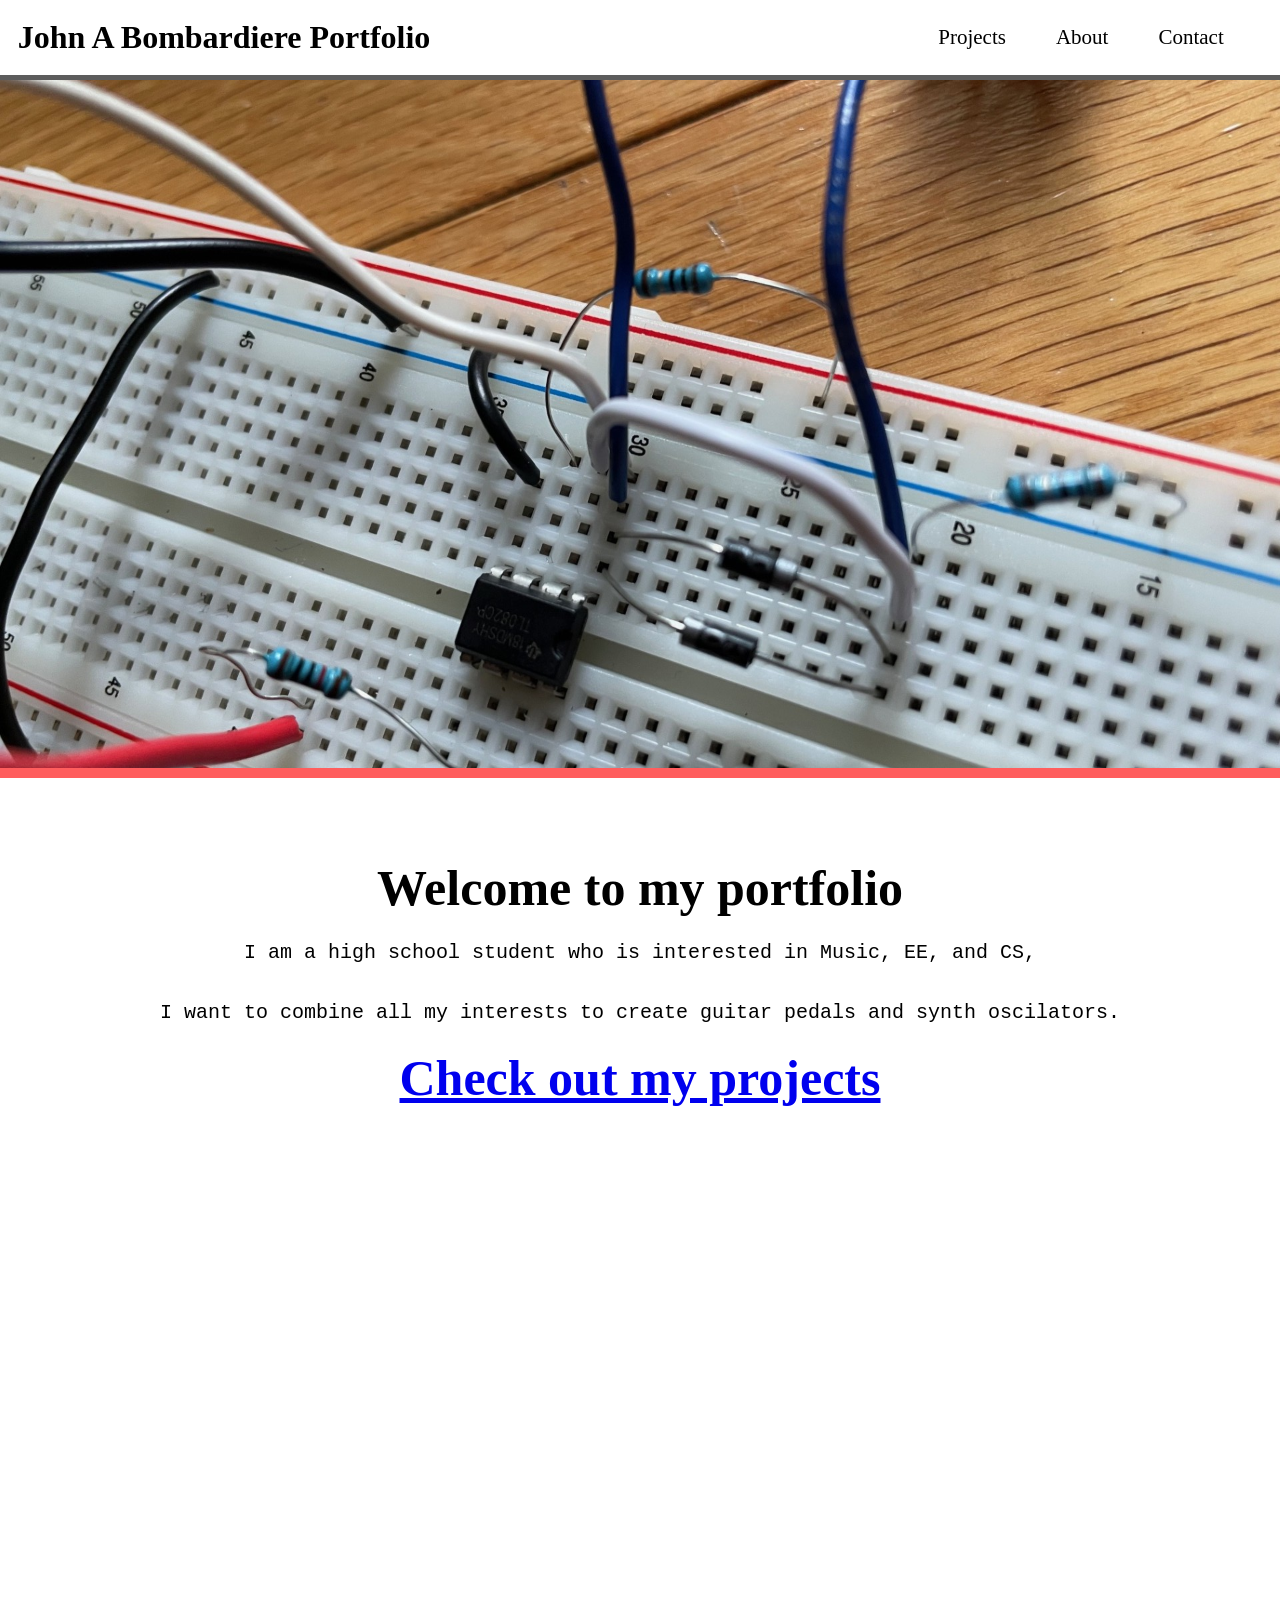
<file: index.html>
<!DOCTYPE html>
<head>
    <title> Engineering Portfolio - John A Bombardiere</title>
    <link rel = "stylesheet" href="./styleSheet/style.css" type = "text/css">
    <link rel = "stylesheet" href="./styleSheet/top.css" type = "text/css">
</head>

<body>
    <div id = "topBar">
        <div id = "topLeft">
        <h1  id = "top">
            <a id = "mainLink" href="index.html"> John A Bombardiere Portfolio</a>
        </h1>

        </div>
        <div id = "topRight">

            <a class = "topURL" href="Projects.html">Projects</a>
            <a class = "topURL" href="About.html">About</a>
            <a class = "topURL" href="Contact.html">Contact</a>

        </div>
            
    </div>
    
    <div id = "topSpace"></div>




    <div id = "imgContainer">
    </div>
    <img src = "Images/OverdriveCircuit2.jpg" id = "firstImg">

    <div id = "bottomBar">
        <div id = "progressBar"></div>
        <div class="divSpace"></div>
        <h2>Welcome to my portfolio</h2>
        <p class = "center">I am a high school student who is interested in Music, EE, and CS,</p>
        <p class = "center"> I want to combine all my interests to create guitar pedals and synth oscilators.</p>
        
        <h2 class = "center">
            <a href="Projects.html">
                Check out my projects
            </a>
        </h2>
    </div>

</body>
</file>
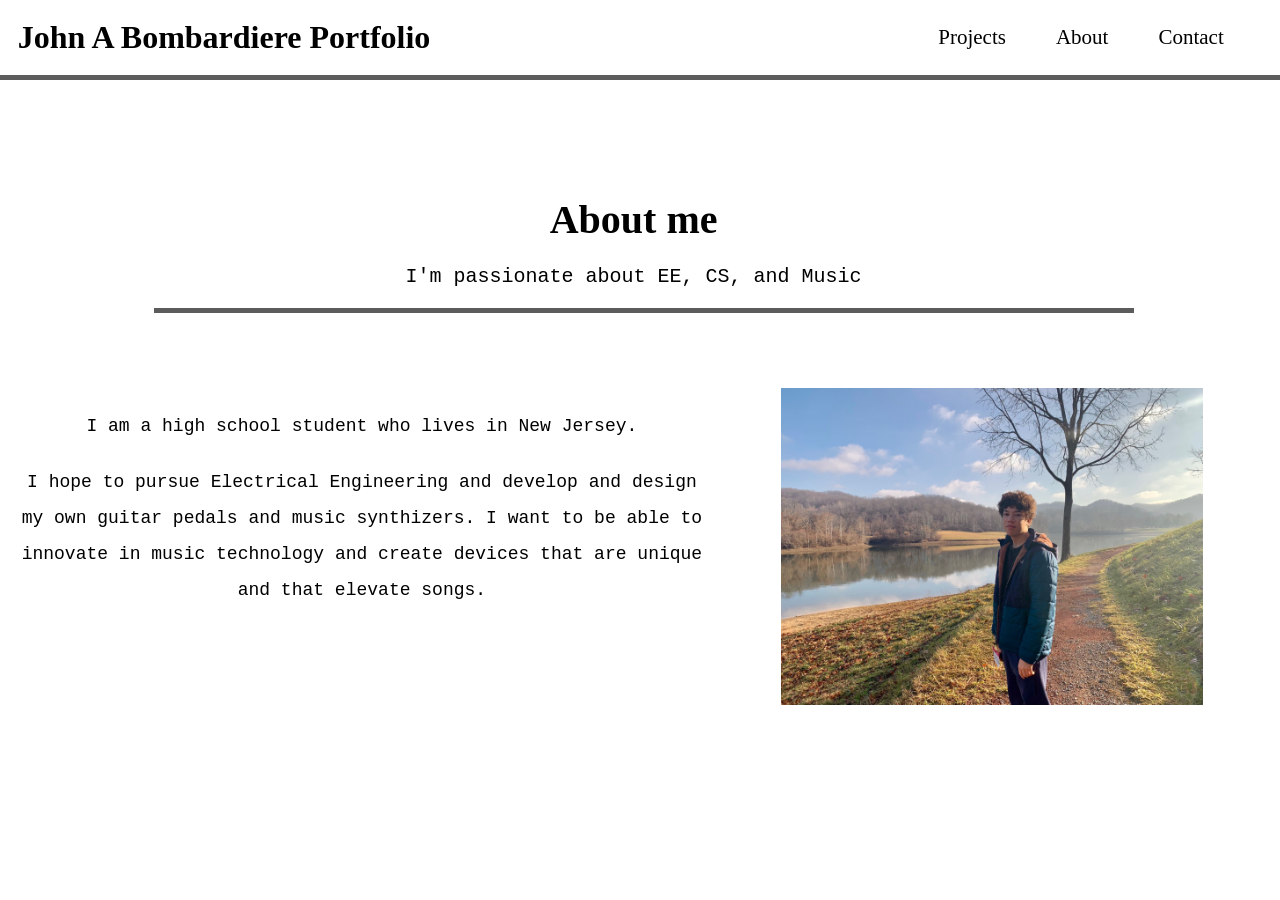
<file: About.html>
<!DOCTYPE html>
<head>
    <title> Engineering Portfolio - John A Bombardiere</title>
    <link rel = "stylesheet" href="./styleSheet/top.css" type = "text/css">
    <link rel = "stylesheet" href="./styleSheet/styleAbout.css" type = "text/css">
</head>

<body>
    <div id = "topBar">
        <div id = "topLeft">
        <h1  id = "top">
            <a id = "mainLink" href="index.html">John A Bombardiere Portfolio</a>
        </h1>

        </div>
        <div id = "topRight">

            <a class = "topURL" href="Projects.html">Projects</a>
            <a class = "topURL" href="About.html">About</a>
            <a class = "topURL" href="Contact.html">Contact</a>

        </div>
            
    </div>
    
    <div id = "topSpace"></div>

    <div class = "divSpace"></div>

    <div id = "pageHeader">
        <h2> About me</h2>

        <p>I'm passionate about EE, CS, and Music</p>

    </div>

    <div class = "divSpace"></div>

    <div class="mainDiv">
        <div class = "textDiv">
            <p class = "sideTxt">
                I am a high school student who lives in New Jersey. 
            </p>
            <p class = "sideTxt">
                I hope to pursue Electrical Engineering and develop and design my own guitar pedals and music synthizers. 
                I want to be able to innovate in music technology and create devices that are unique and that elevate songs.
            </p>
        </div>

        <div class = "sideDiv">
            <img src = "Images/PhotoOfMe1.jpg">
        </div>
    </div>
</body>
</file>
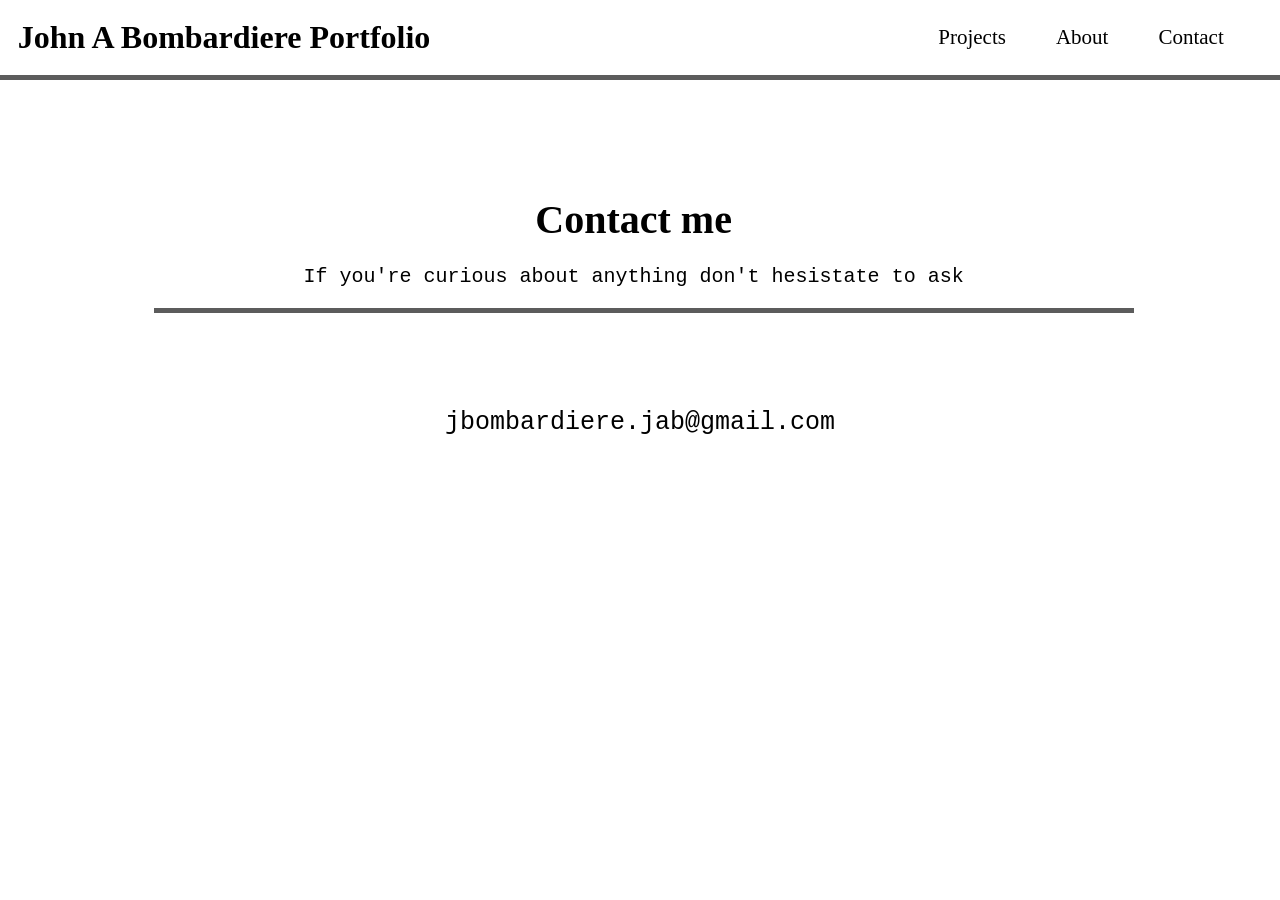
<file: Contact.html>
<!DOCTYPE html>
<head>
    <title> Engineering Portfolio - John A Bombardiere</title>
    <link rel = "stylesheet" href="./styleSheet/top.css" type = "text/css">
    <link rel = "stylesheet" href="./styleSheet/styleContact.css" type = "text/css">

</head>

<body>
    <div id = "topBar">
        <div id = "topLeft">
        <h1  id = "top">
            <a id = "mainLink" href="index.html">John A Bombardiere Portfolio</a>
        </h1>

        </div>
        <div id = "topRight">

            <a class = "topURL" href="Projects.html">Projects</a>
            <a class = "topURL" href="About.html">About</a>
            <a class = "topURL" href="Contact.html">Contact</a>

        </div>
            
    </div>
    
    <div id = "topSpace"></div>


    <div class = "divSpace"></div>

    <div id = "pageHeader">
        <h2> Contact me</h2>

        <p>If you're curious about anything don't hesistate to ask</p>

    </div>

    <div class = "divSpace"></div>


    <p class = "contactP"> jbombardiere.jab@gmail.com</p>
    
</body>
</file>
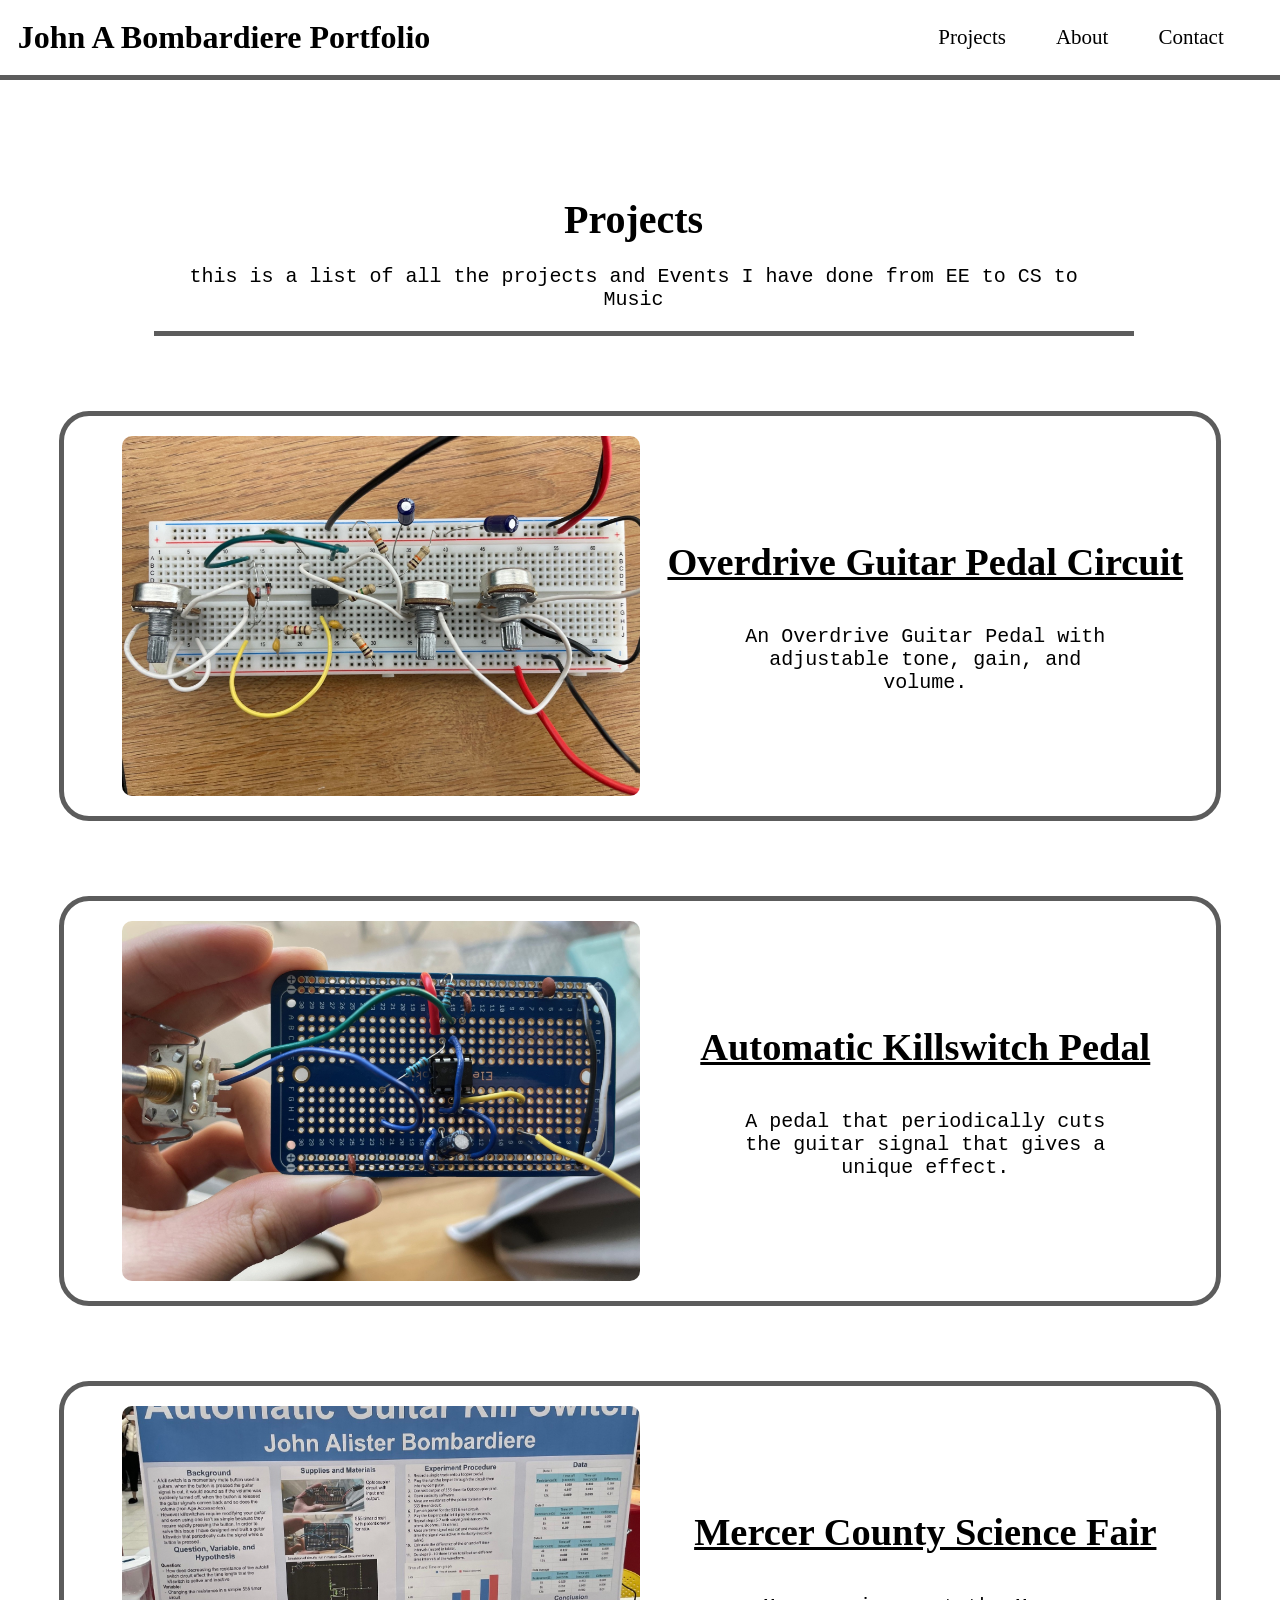
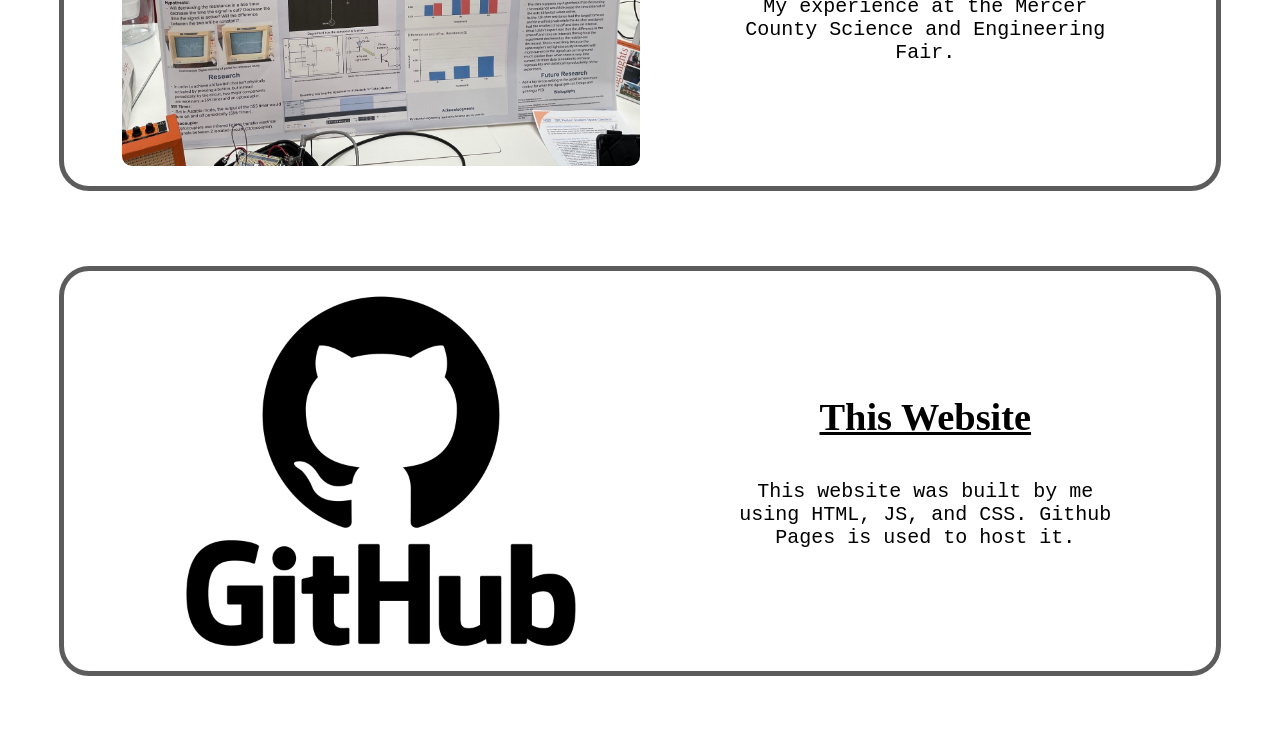
<file: Projects.html>
<!DOCTYPE html>
<head>
    <title> Engineering Portfolio - John A Bombardiere</title>
    <link rel = "stylesheet" href="./styleSheet/top.css" type = "text/css">
    <link rel = "stylesheet" href="./styleSheet/stylePage.css" type = "text/css">

</head>
<body>
    <div id = "topBar">
        <div id = "topLeft">
        <h1  id = "top">
            <a id = "mainLink" href="index.html">John A Bombardiere Portfolio</a>
        </h1>

        </div>
        <div id = "topRight">

            <a class = "topURL" href="Projects.html">Projects</a>
            <a class = "topURL" href="About.html">About</a>
            <a class = "topURL" href="Contact.html">Contact</a>

        </div>
            
    </div>
    
    <div id = "topSpace"></div>



    <div class = "divSpace"></div>

    <div id = "pageHeader">
        <h2> Projects</h2>

        <p>this is a list of all the projects and Events I have done from EE to CS to Music</p>

    </div>

    <div class = "divSpace"></div>


    <div class = "bodyDiv">

        <div class = "mainDiv">


            <div class = "icon">
                <img class = "previewIMG" src="Images/CircuitOverdrive.jpg">

            </div>

            <div class = "previewTitle">
                <h1>
                    <a class = "projectLink"href="ProjectPages/Overdrive.html">Overdrive Guitar Pedal Circuit</a>
                </h1>
                <p> An Overdrive Guitar Pedal with adjustable tone, gain, and volume.</p>
            </div>
        </div>

        <div class = "divSpace"></div>

        <div class = "mainDiv">


            <div class = "icon">
                <img class = "previewIMG" src = "Images/Circuit.jpg">
            </div>

            <div class = "previewTitle">
                <h1>
                    <a class = "projectLink"href="ProjectPages/Killswitch.html">Automatic Killswitch Pedal</a>
                </h1>
                <p> A pedal that periodically cuts the guitar signal that gives a unique effect.</p>
            </div>
        </div>

        <div class = "divSpace"></div>


        <div class = "mainDiv">


            <div class = "icon">
                <img class = "previewIMG" src="Images/ScienceFairPoster.jpg">

            </div>

            <div class = "previewTitle">
                <h1>
                    <a class = "projectLink"href="ProjectPages/MercerCounty.html">Mercer County Science Fair</a>
                </h1>
                <p> My experience at the Mercer County Science and Engineering Fair.</p>
            </div>
        </div>

        <div class = "divSpace"></div>

        <div class = "mainDiv">


            <div class = "icon">
                <img class = "previewIMG" src = "Images/gitHubLogo.png">
            </div>

            <div class = "previewTitle">
                <h1>
                    <a class = "projectLink"href="ProjectPages/Website.html">This Website</a>
                </h1>
                <p> This website was built by me using HTML, JS, and CSS. Github Pages is used to host it.</p>
            </div>
        </div>

        <div class = "divSpace"></div>

    </div>

</body>
</file>
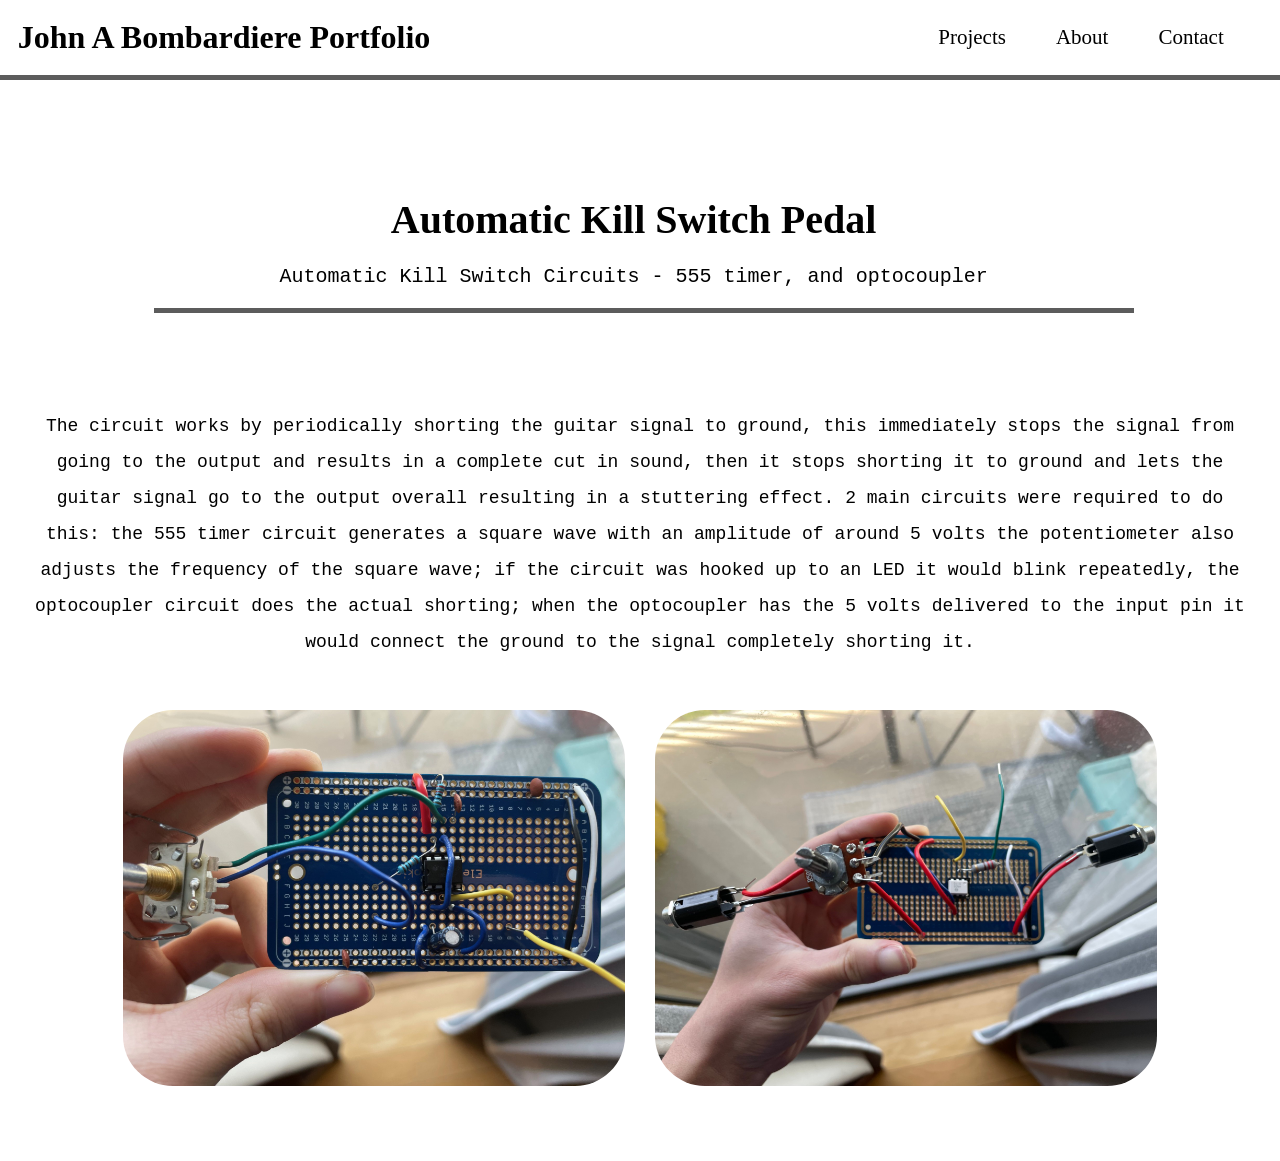
<file: ProjectPages/Killswitch.html>
<!DOCTYPE html>
<head>
    <title> Engineering Portfolio - John A Bombardiere</title>
    <link rel = "stylesheet" href="../styleSheet/top.css" type = "text/css">
    <link rel = "stylesheet" href="projectStyles.css" type = "text/css">
</head>

<body>
    <div id = "topBar">
        <div id = "topLeft">
        <h1  id = "top">
            <a id = "mainLink" href="../index.html">John A Bombardiere Portfolio</a>
        </h1>

        </div>
        <div id = "topRight">

            <a class = "topURL" href="../Projects.html">Projects</a>
            <a class = "topURL" href="../About.html">About</a>
            <a class = "topURL" href="../Contact.html">Contact</a>

        </div>
            
    </div>
    
    <div id = "topSpace"></div>

    <div class = "divSpace"></div>

    <div id = "pageHeader">
        <h2> Automatic Kill Switch Pedal</h2>

        <p>Automatic Kill Switch Circuits - 555 timer, and optocoupler</p>

    </div>

    <div class = "divSpace"></div>

    <div class="mainDiv">

        <p class = "sideTxt">
            The circuit works by periodically shorting the guitar signal to ground, this immediately stops the signal from going to the output and results in a complete cut in sound, then it stops shorting it to ground and lets the guitar signal go to the output overall resulting in a stuttering effect. 2 main circuits were required to do this: the 555 timer circuit generates a square wave with an amplitude of around 5 volts the potentiometer also adjusts the frequency of the square wave; if the circuit was hooked up to an LED it would blink repeatedly, the optocoupler circuit does the actual shorting; when the optocoupler has the 5 volts delivered to the input pin it would connect the ground to the signal completely shorting it.
        </p>
        <div class = "organize">
            <img class = "imgSizeSmall" src = "../Images/Circuit.jpg">

            <img class = "imgSizeSmall" src = "../Images/Cirucit2.jpg">
        </div>
    </div>

    <div class = "divSpace"></div>

</body>
</file>
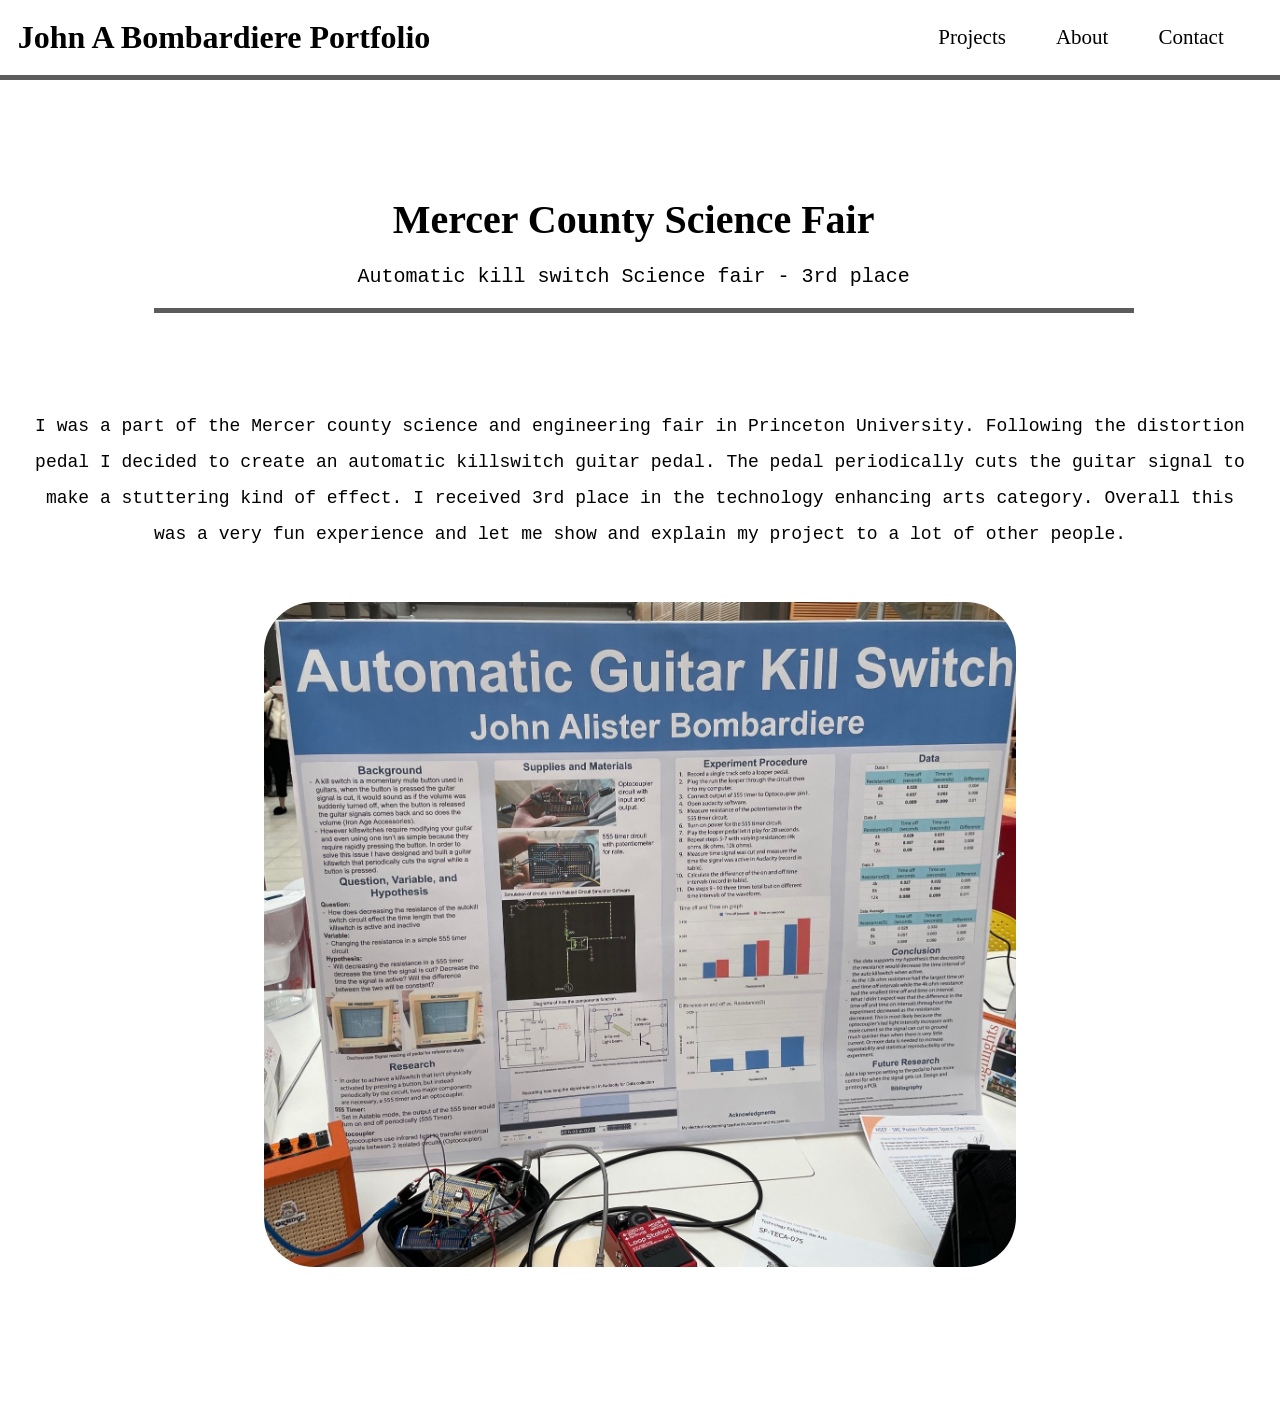
<file: ProjectPages/MercerCounty.html>
<!DOCTYPE html>
<head>
    <title> Engineering Portfolio - John A Bombardiere</title>
    <link rel = "stylesheet" href="../styleSheet/top.css" type = "text/css">
    <link rel = "stylesheet" href="projectStyles.css" type = "text/css">
</head>

<body>
    <div id = "topBar">
        <div id = "topLeft">
        <h1  id = "top">
            <a id = "mainLink" href="../index.html">John A Bombardiere Portfolio</a>
        </h1>

        </div>
        <div id = "topRight">

            <a class = "topURL" href="../Projects.html">Projects</a>
            <a class = "topURL" href="../About.html">About</a>
            <a class = "topURL" href="../Contact.html">Contact</a>

        </div>
            
    </div>
    
    <div id = "topSpace"></div>

    <div class = "divSpace"></div>

    <div id = "pageHeader">
        <h2> Mercer County Science Fair</h2>

        <p>Automatic kill switch Science fair - 3rd place</p>

    </div>

    <div class = "divSpace"></div>

    <div class="mainDiv">

        <p class = "sideTxt">
            I was a part of the Mercer county science and engineering fair in Princeton University. Following the distortion pedal I decided to create an automatic killswitch guitar pedal. The pedal periodically cuts the guitar signal to make a stuttering kind of effect. I received 3rd place in the technology enhancing arts category. Overall this was a very fun experience and let me show and explain my project to a lot of other people. 
        </p>

            <img class = "imgBig" src = "../Images/ScienceFairPoster.jpg">

        <p class = "sideTxt">

        </p>

    </div>

    <div class = "divSpace"></div>

</body>
</file>
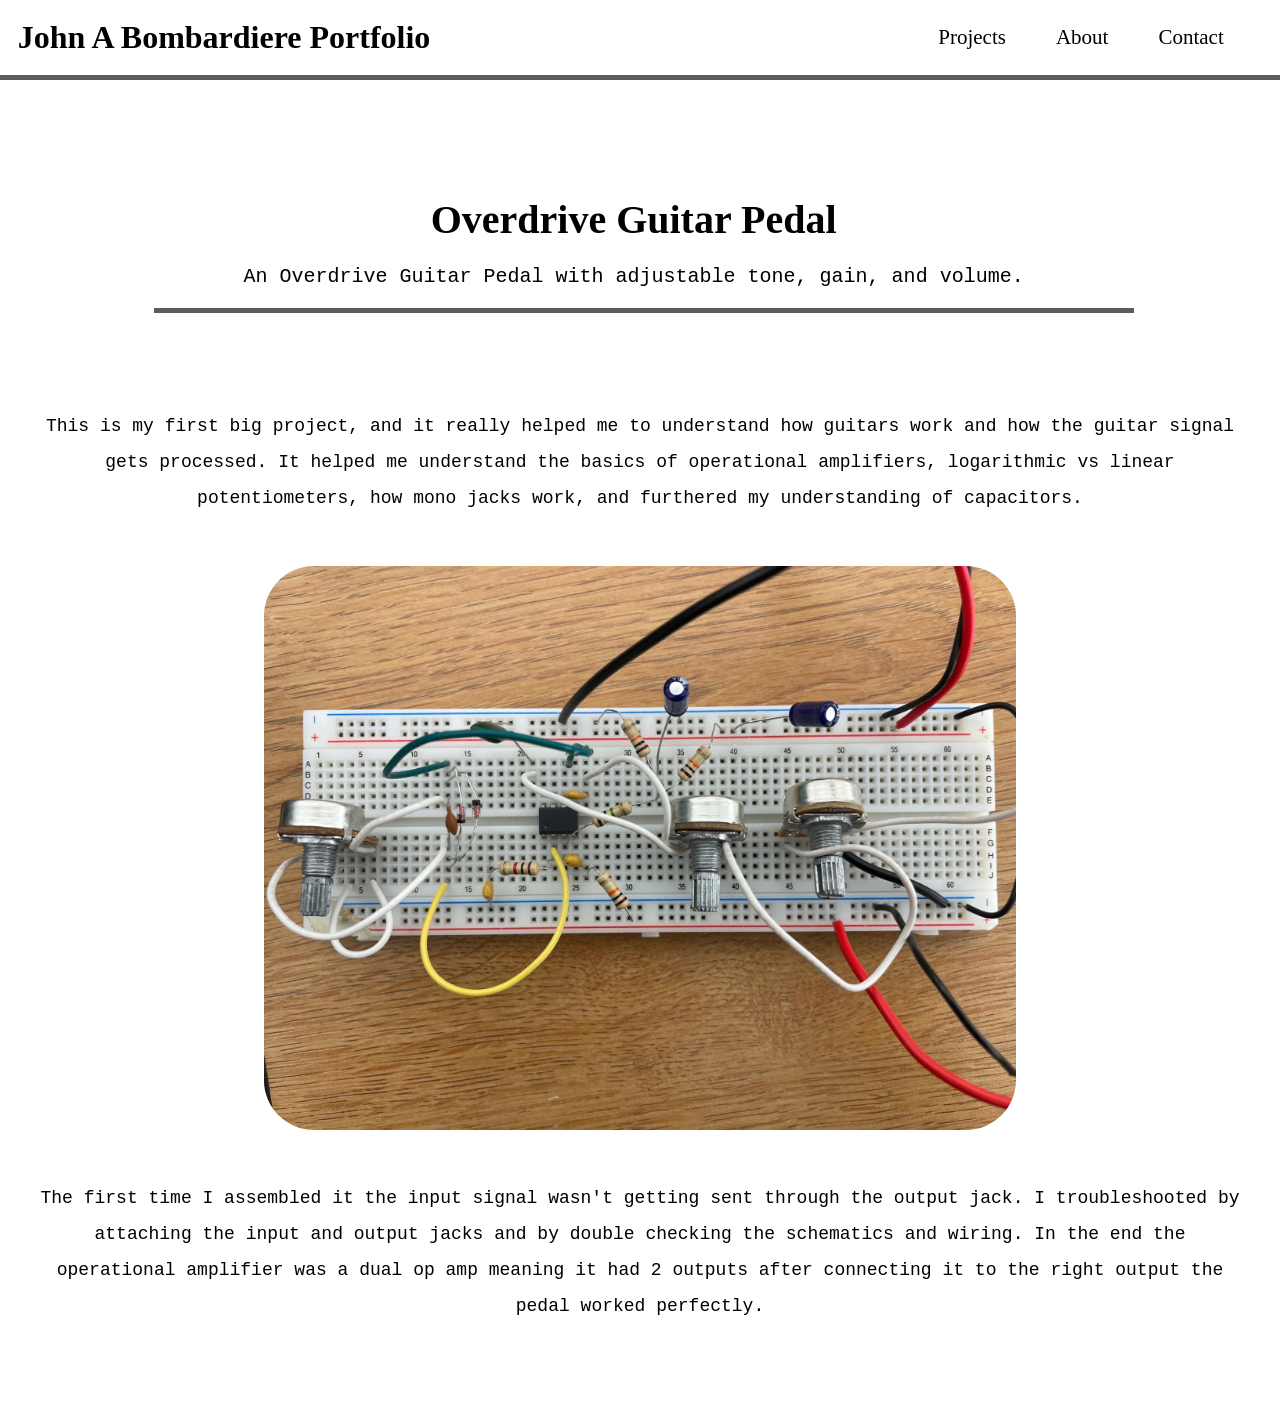
<file: ProjectPages/Overdrive.html>
<!DOCTYPE html>
<head>
    <title> Engineering Portfolio - John A Bombardiere</title>
    <link rel = "stylesheet" href="../styleSheet/top.css" type = "text/css">
    <link rel = "stylesheet" href="projectStyles.css" type = "text/css">
</head>

<body>
    <div id = "topBar">
        <div id = "topLeft">
        <h1  id = "top">
            <a id = "mainLink" href="../index.html">John A Bombardiere Portfolio</a>
        </h1>

        </div>
        <div id = "topRight">

            <a class = "topURL" href="../Projects.html">Projects</a>
            <a class = "topURL" href="../About.html">About</a>
            <a class = "topURL" href="../Contact.html">Contact</a>

        </div>
            
    </div>
    
    <div id = "topSpace"></div>

    <div class = "divSpace"></div>

    <div id = "pageHeader">
        <h2> Overdrive Guitar Pedal</h2>

        <p>An Overdrive Guitar Pedal with adjustable tone, gain, and volume.</p>

    </div>

    <div class = "divSpace"></div>

    <div class = "mainDiv">
        <p class = "sideTxt">
            This is my first big project, and it really helped me to understand how guitars work and how the guitar signal gets processed. It helped me understand the basics of operational amplifiers, logarithmic vs linear potentiometers, how mono jacks work, and furthered my understanding of capacitors. 
        </p>

        <img class = "imgBig" src = "../Images/CircuitOverdrive.jpg">

        <p class = "sideTxt">
            The first time I assembled it the input signal wasn't getting sent through the output jack. I troubleshooted by attaching the input and output jacks and by double checking the schematics and wiring. In the end the operational amplifier was a dual op amp meaning it had 2 outputs after connecting it to the right output the pedal worked perfectly.
        </p>

    </div>
    <div class = "divSpace"></div>

</body>
</file>
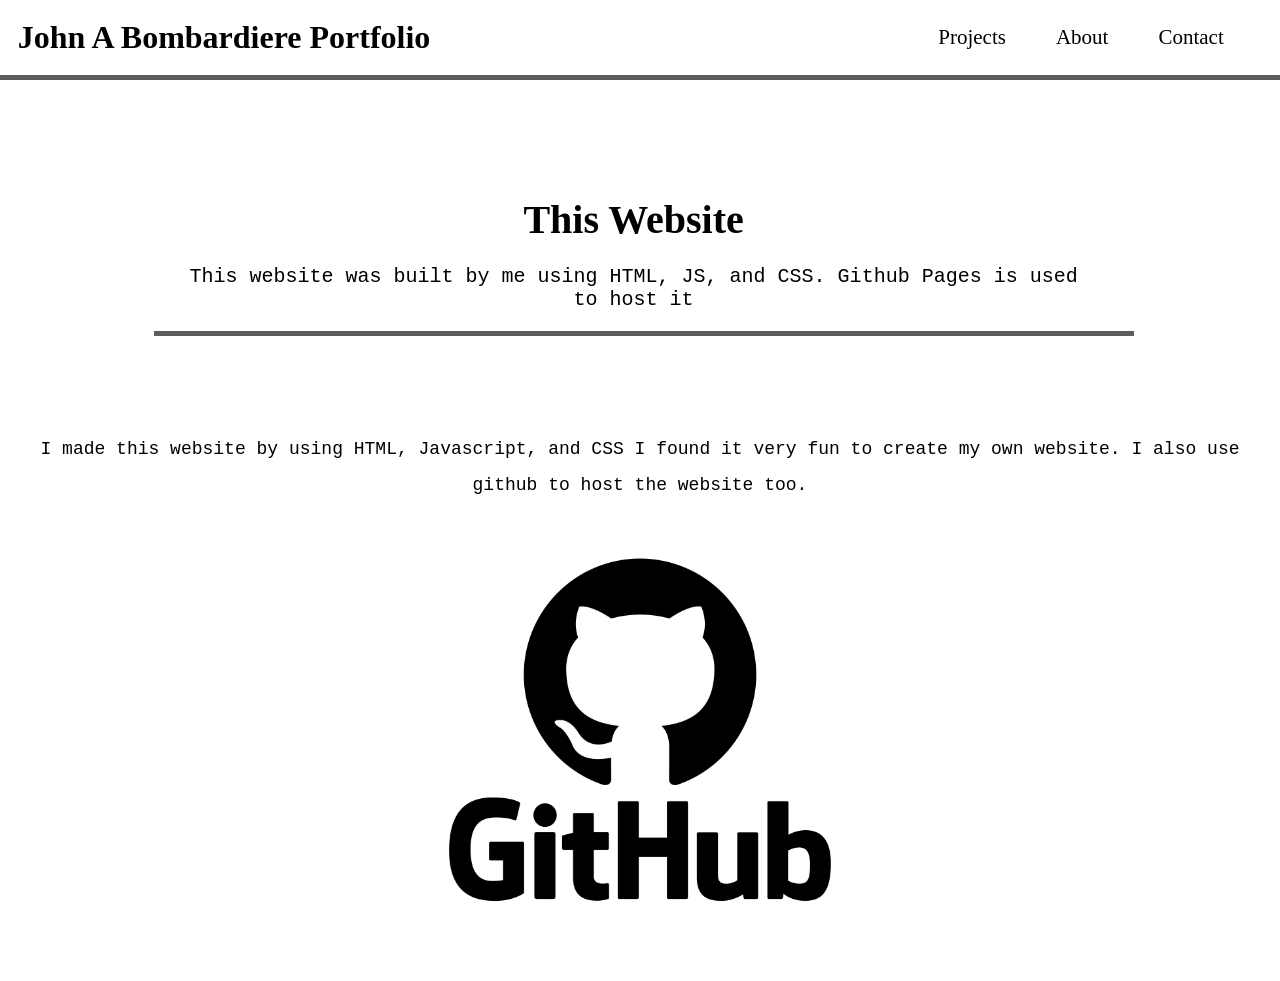
<file: ProjectPages/Website.html>
<!DOCTYPE html>
<head>
    <title> Engineering Portfolio - John A Bombardiere</title>
    <link rel = "stylesheet" href="../styleSheet/top.css" type = "text/css">
    <link rel = "stylesheet" href="projectStyles.css" type = "text/css">
</head>

<body>
    <div id = "topBar">
        <div id = "topLeft">
        <h1  id = "top">
            <a id = "mainLink" href="../index.html">John A Bombardiere Portfolio</a>
        </h1>

        </div>
        <div id = "topRight">

            <a class = "topURL" href="../Projects.html">Projects</a>
            <a class = "topURL" href="../About.html">About</a>
            <a class = "topURL" href="../Contact.html">Contact</a>

        </div>
            
    </div>
    
    <div id = "topSpace"></div>

    <div class = "divSpace"></div>

    <div id = "pageHeader">
        <h2> This Website</h2>

        <p>This website was built by me using HTML, JS, and CSS. Github Pages is used to host it</p>

    </div>

    <div class = "divSpace"></div>

    <div class="mainDiv">

        <p class = "sideTxt">
            I made this website by using HTML, Javascript, and CSS I found it very fun to create my own website. I also use github to host the website too.
        </p>

        <img src = "../Images/gitHubLogo.png">
    </div>
    
    <div class = "divSpace"></div>

</body>
</file>
<file: styleSheet/style.css>
h2{
    line-height: 50px;
    font-size: 50px;
    text-align: center;
    margin: 20px;
}


p{
    line-height: 2;
    font-size: 20px;
}

.center{
    text-align: center;

}

#firstImg{
    transform-origin: center;
    z-index: -1;
    position: absolute;
    width: 100%;
    height: auto;
    top: 0px;
    left: 0px;
}

#bottomBar{
    z-index: 1000;
    position: absolute;
    top: 60vw;
    height: 100%;
    left: 0px;
    width: 100%;
    background-color: rgb(255, 255, 255);
}

#progressBar{
    position: absolute;
    height: 10px;
    width: 100%;
    background-color: rgb(255, 94, 94);
    /*
    animation-name: barProgressAnim;
    animation-duration: 5s;
    animation-iteration-count: infinite;
    animation-timing-function: ease-out;
    */
}

@keyframes barProgressAnim {
    0%{width: 0%;}
    100%{width: 100%;}
}


.divSpace{
    position: relative;
    height: 75px;
}

p{
    margin: 20px;
    text-align: left;
    font-size: 20px;
    font-family: 'Courier New', Courier, monospace;
    text-align: center;
}

@media (max-width: 992px){
    p{
        font-size: 40px;
    }

    h2{
        line-height: 80px;
        font-size: 50px;
        text-align: center;
        margin: 20px;
    }

}
</file>
<file: styleSheet/top.css>
html, body{

    overflow-x: hidden;
    margin: 0;
    padding: 0;
    width: 100%;
}

h1{
    text-align: center;
    /*font-size: 34.5px;*/
    z-index: 20;
    white-space: nowrap;
}

#mainLink{
    color: black;
    text-decoration: none;
}

#topSpace{
    width: 100%;
    height: 100px;
}

#topBar{
    left: 0%;
    position: absolute;
    width: 100%;
    top: 0px; /*0px*/
    height: 75px; /*75px*/
    background: #ffff;
    z-index: 10;

    display: flex;
    justify-content: center;
    align-items: center;
    border-bottom: 5px solid #5c5c5c;
}

#topRight{
    position: absolute;
    z-index: 30;
    width: 35%;
    top: 0px;
    left: 65%;
    height: 75px;

    background: #ffffff;

    display: flex;
    justify-content: center;
    align-items: center;
}

#topLeft{
    position: absolute;
    z-index: 30;
    width: 35%;
    top: 0px;
    right: 65%;
    height: 75px;

    background: #ffffff;

    display: flex;
    justify-content: center;
    align-items: center;
}

.topURL{
    margin-left: 50px;
    color: black;
    font-size: 21px;
    text-decoration: none;
}


@media (max-width: 992px) {
    #topBar{
        left: 0%;
        position: absolute;
        width: 100%;
        top: 0px; /*0px*/
        height: 120px; /*75px*/
        background: #ffff;
        z-index: 10;

        display: flex;
        justify-content: center;
        align-items: center;
        border-bottom: 10px solid #5c5c5c;
    }

    #topRight{
        position: absolute;
        z-index: 30;
        width: 35%;
        top: 0px;
        left: 60%;
        height: 120px;

        background: #ffffff;

        display: flex;
        flex-direction: row;
        gap: 20px;
        justify-content: center;
        align-items: center;
    }

    #topLeft{
        position: absolute;
        z-index: 30;
        width: 35%;
        top: 0px;
        right: 65%;
        height: 120px;

        background: #ffffff;

        display: flex;
        justify-content: center;
        align-items: center;
    }
    .topURL{
        margin-left: 20px;
        color: black;
        font-size: 35px;
        text-decoration: none;
    }
    #mainLink{
        position: relative;
        left: 20%;
        color: black;
        text-decoration: none;
        font-size: 40px;
    }
}
</file>
<file: styleSheet/styleAbout.css>
h2{
    line-height: 50px;
    font-size: 40px;
    text-align: center;
    margin: 20px;

}

p{
    margin: 20px;
    text-align: left;
    font-size: 20px;
    font-family: 'Courier New', Courier, monospace;
    text-align: center;
}

.sideTxt, .subtitles{
    font-size: 18px;
    line-height: 10px;
    line-height: 2;
    font-family: 'Courier New', Courier, monospace;
    margin: 20px;
}

/*for projects fix later*/
img{

    position: relative;
    width: 33vw;
}

.imgSizeVerySmall{
    position: relative;
    width: 20vw;
}

.imgSizeSmall{
    position: relative;
    width: 25vw;
}

#pageHeader{
    left: 12%;

    padding-right: 20px;
    /*justify-content: space-between;
    text-align: center;  */
    border-bottom: 5px solid #5c5c5c;
    position: relative;
    width: 75%;
    height: 100%;
}

.divSpace{
    position: relative;
    height: 75px;
}

.textDiv{
    text-align: center;  
    justify-content: space-between;
    /*background-color: rgb(0, 255, 255);*/
    position: relative;
    width: 58%;
    min-height: 200px;
}

/*for images and subtitles*/
.sideDiv{
    display: flex;
    flex-direction: column;
    padding-right: 20px;
    align-items: center;

    /*justify-content: space-between;
    text-align: center;  */
    /*background-color: red;*/
    position: relative;
    /*left: 58%;*/
    left: 0px;
    
    width: 550px;
    height: auto;
}

.mainDiv{
    display: flex;
    text-align: center;
    position: relative;
    left: 0px;
    width: 100%;
    min-height: auto;
   /*background-color: rebeccapurple;*/
}

@media (max-width: 992px){
    p{
        font-size: 30px;
    }

    #pageHeader{
        border-bottom: 10px solid #5c5c5c;
    }
    .sideTxt, .subtitles{
        font-size: 30px;
        line-height: 10px;
        line-height: 2;
        font-family: 'Courier New', Courier, monospace;
        margin: 20px;
    }
    h2{
        line-height: 80px;
        font-size: 50px;
        text-align: center;
        margin: 20px;
    }
}
</file>
<file: styleSheet/styleContact.css>
h2{
    line-height: 50px;
    font-size: 40px;
    text-align: center;
    margin: 20px;
}

p{
    margin: 20px;
    text-align: left;
    font-size: 20px;
    font-family: 'Courier New', Courier, monospace;
    text-align: center;
}

.contactP{
    margin: 20px;
    text-align: left;
    font-size: 25px;
    font-family: 'Courier New', Courier, monospace;
    text-align: center;

}


#pageHeader{
    left: 12%;

    padding-right: 20px;
    /*justify-content: space-between;
    text-align: center;  */
    border-bottom: 5px solid #5c5c5c;
    position: relative;
    width: 75%;
    height: 100%;
}

.divSpace{
    position: relative;
    height: 75px;
}

@media (max-width: 992px){
    p{
        font-size: 40px;
    }

    #pageHeader{
        border-bottom: 10px solid #5c5c5c;
    }
    .sideTxt, .subtitles{
        font-size: 30px;
        line-height: 10px;
        line-height: 2;
        font-family: 'Courier New', Courier, monospace;
        margin: 20px;
    }
    h2{
        line-height: 80px;
        font-size: 50px;
        text-align: center;
        margin: 20px;
    }
    .contactP{
        margin: 20px;
        text-align: left;
        font-size: 50px;
        font-family: 'Courier New', Courier, monospace;
        text-align: center;

    }
}
</file>
<file: styleSheet/stylePage.css>
body{
    margin: 0;
    padding: 0;
}

h2{
    line-height: 50px;
    font-size: 40px;
    text-align: center;
    margin: 20px;
}

p{
    margin: 20px;
    text-align: left;
    font-size: 20px;
    font-family: 'Courier New', Courier, monospace;
    text-align: center;
}

.projectLink{
    color: black;
    font-size: 3vw;
    text-decoration: underline;
}

.imgSizeVerySmall{
    position: relative;
    width: 20vw;
}

.imgSizeSmall{
    position: relative;
    width: 25vw;
}

#pageHeader{
    left: 12%;

    padding-right: 20px;
    /*justify-content: space-between;
    text-align: center;  */
    border-bottom: 5px solid #5c5c5c;
    position: relative;
    width: 75%;
    height: 100%;
}

.bodyDiv{
    display: flex;
    flex-direction: column;
    height: 100%;
    width: 100%;
    align-items: center;
    vertical-align: center;
}

.divSpace{
    position: relative;
    height: 75px;
}


.previewTitle{
    display: flex;
    flex-direction: column;
    padding-right: 20px;
    align-items: center;
    justify-content: center;
    position: absolute;
    right: 5%;
    top: 12.5%;    
    width: 37%;
    height: 75%;
}


.mainDiv{
    text-align: center;
    position: relative;
    width: 90%;
    height: 400px;
    border: 5px solid #5c5c5c;
    border-radius: 30px;
}

.icon{
    height: 90%;
    width: 45%;
    top: 5%;
    left: 5%;

    position: relative;
}

.previewIMG{
    border-radius: 10px;

    object-fit: cover;
    

    width: 100%;
    height: 100%;
    object-position: center;
}

@media (max-width: 992px){
    p{
        font-size: 30px;
    }

    #pageHeader{
        border-bottom: 10px solid #5c5c5c;
    }

    h2{
        line-height: 80px;
        font-size: 50px;
        text-align: center;
        margin: 20px;
    }
    .contactP{
        margin: 20px;
        text-align: left;
        font-size: 50px;
        font-family: 'Courier New', Courier, monospace;
        text-align: center;

    }
}
</file>
<file: ProjectPages/projectStyles.css>
h2{
    line-height: 50px;
    font-size: 40px;
    text-align: center;
    margin: 20px;

}

p{
    margin: 20px;
    text-align: left;
    font-size: 20px;
    font-family: 'Courier New', Courier, monospace;
    text-align: center;
}

.sideTxt, .subtitles{
    font-size: 18px;
    line-height: 2;
    font-family: 'Courier New', Courier, monospace;
    margin: 20px;
}

/*for projects fix later*/
.imgBig{
    position: relative;
    width: 60%;
}

img{
    border-radius: 50px;

    position: relative;
    width: 50%;
}

.imgSizeVerySmall{
    position: relative;
    width: 30%;
}

.imgSizeSmall{
    position: relative;
    width: 40%;
}


#pageHeader{
    left: 12%;

    padding-right: 20px;
    /*justify-content: space-between;
    text-align: center;  */
    border-bottom: 5px solid #5c5c5c;
    position: relative;
    width: 75%;
    height: 100%;
}

.divSpace{
    position: relative;
    height: 75px;
}

.organize{
    display: flex;
    flex-direction: row;
    justify-content: center;
    width: 100%;
    align-items: center;
    gap: 30px;
}

.mainDiv{
    display: flex;
    flex-direction: column;
    align-items: center;
    position: relative;
    left: 1%;
    width: 98%;
    min-height: auto;
    gap: 30px;
}

/*update this replace sidetxt or subtitles*/
@media (max-width: 992px){
    p{
        font-size: 30px;
    }

    #pageHeader{
        border-bottom: 10px solid #5c5c5c;
    }
    .sideTxt, .subtitles{
        font-size: 30px;
        line-height: 10px;
        line-height: 2;
        font-family: 'Courier New', Courier, monospace;
        margin: 20px;
    }
    h2{
        line-height: 80px;
        font-size: 50px;
        text-align: center;
        margin: 20px;
    }
    .imgBig{
        position: relative;
        width: 90%;
    }

    img{
        border-radius: 50px;

        position: relative;
        width: 80%;
    }

    .imgSizeVerySmall{
        position: relative;
        width: 60%;
    }

    .imgSizeSmall{
        position: relative;
        width: 70%;
    }

    .organize{
        display: flex;
        flex-direction: column;
        justify-content: center;
        width: 100%;
        align-items: center;
        gap: 30px;
    }
}
</file>
